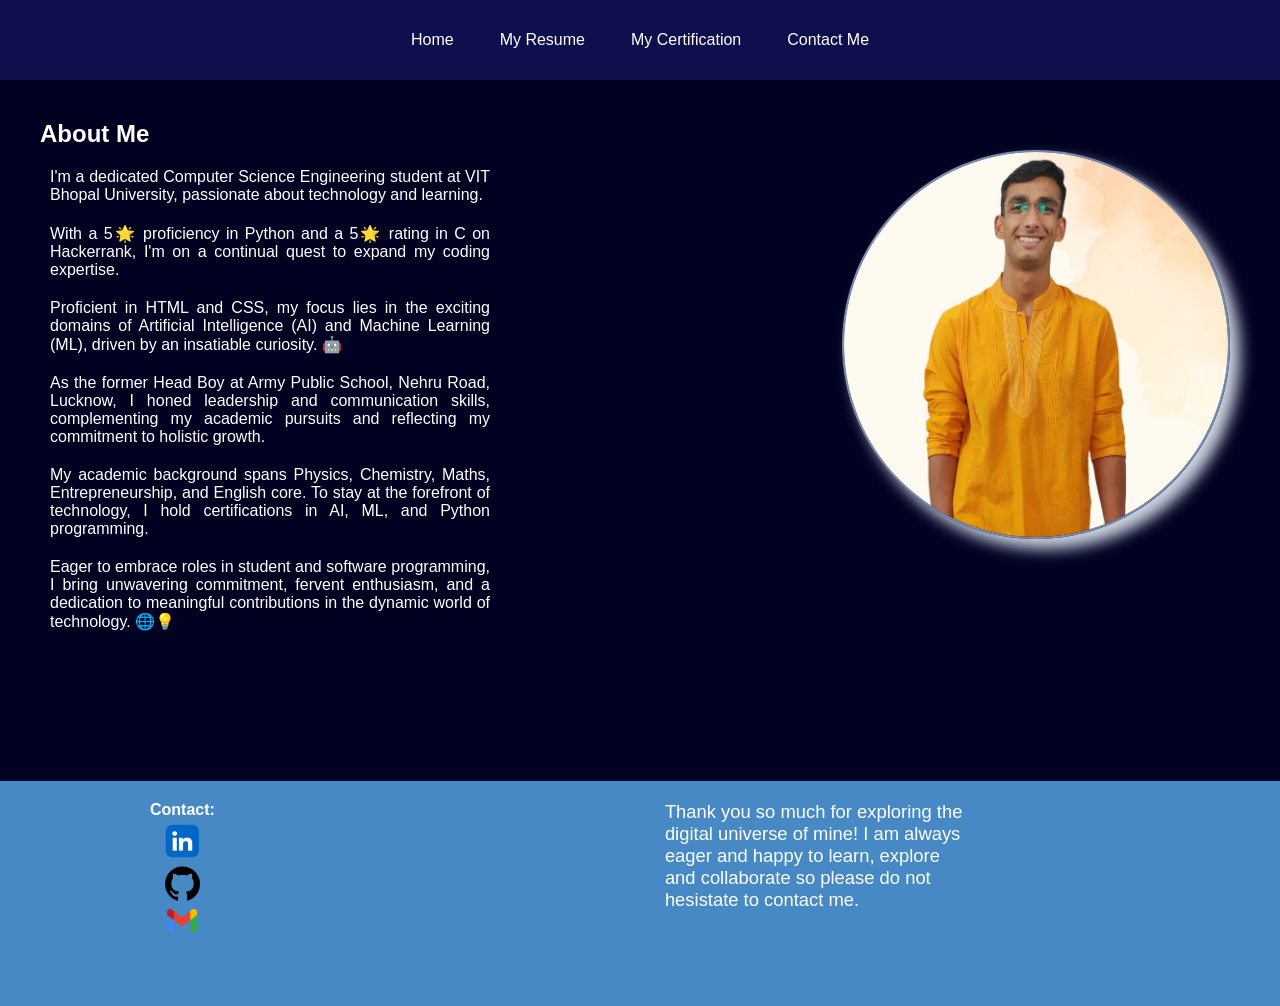
<file: aboutme.html>
<!DOCTYPE html>
<html lang="en">

<head>
    <meta charset="UTF-8">
    <meta name="viewport" content="width=device-width, initial-scale=1.0">
    <title>Sachin Chandra</title>
    <link rel="stylesheet" href="css/aboutmestyle.css">
</head>

<body>
    <header>
        <nav>
            <div class="navbar">
                <ul>
                    <li><a href="index.html">Home</a></li>
                    <li><a href="Sachin Chandra resume.pdf" target="_blank">My Resume</a></li>
                    <li><a href="certification.html">My Certification</a></li>
                    <li id="contact"><a href="#footer">Contact Me</a></li>
                </ul>

            </div>
        </nav>
    </header>
    <main>
        <section id="about-me">
            <h1 style="text-align: left; margin:20px 0px;">About Me</h1>
                <div class="about-me">
                <p>I'm a dedicated Computer Science Engineering student at VIT Bhopal University, passionate about
                    technology and learning.</p>

                <p>With a 5🌟 proficiency in Python and a 5🌟 rating in C on Hackerrank, I'm on a continual quest to
                    expand my coding expertise.</p>

                <p>Proficient in HTML and CSS, my focus lies in the exciting domains of Artificial Intelligence (AI)
                    and Machine Learning (ML), driven by an insatiable curiosity. 🤖</p>    

                <p>As the former Head Boy at Army Public School, Nehru Road, Lucknow, I honed leadership and
                    communication skills, complementing my academic pursuits and reflecting my commitment to holistic
                    growth.</p>    

                <p>My academic background spans Physics, Chemistry, Maths, Entrepreneurship, and English core. To stay
                    at the forefront of technology, I hold certifications in AI, ML, and Python programming.</p>    

                <p>Eager to embrace roles in student and software programming, I bring unwavering commitment, fervent
                    enthusiasm, and a dedication to meaningful contributions in the dynamic world of technology. 🌐💡</p>    
            
        </div>
            <div class="my-pic">
                <img id="aligned-to-right" src="my pic.jpg" alt="Sachiin Chandra">
            </div>
        </section>
    </main>
    <footer class="footer" id="footer">
        <div class="footerFirstLeft"><b>Contact:</b>
            <div class="linkedin"><span><a href="https://www.linkedin.com/in/sachin-chandra-442349246/"
                        target="_blank"><img src="linkedin.png" alt="" style="width: 35px;"></span></div>
            <div class="github"><span><a href="https://github.com/SachinChandra2022" target="_blank"><img
                            src="github.png" alt="" style="width: 35px;"></a></span></div>
            <div class="gmail"><a href="mailto:nihcasardnahc1@gmail.com" target="_blank"><img src="gmail.png" alt=""
                        style="width: 30px;"></a></div>
        </div>
        <div class="footerFirstLeft">
            <p class="footer-text">Thank you so much for exploring the digital universe of mine! I am always eager and
                happy to learn, explore and collaborate so please do not hesistate to contact me.</p>
        </div>
    </footer>
</body>

</html>
</file>
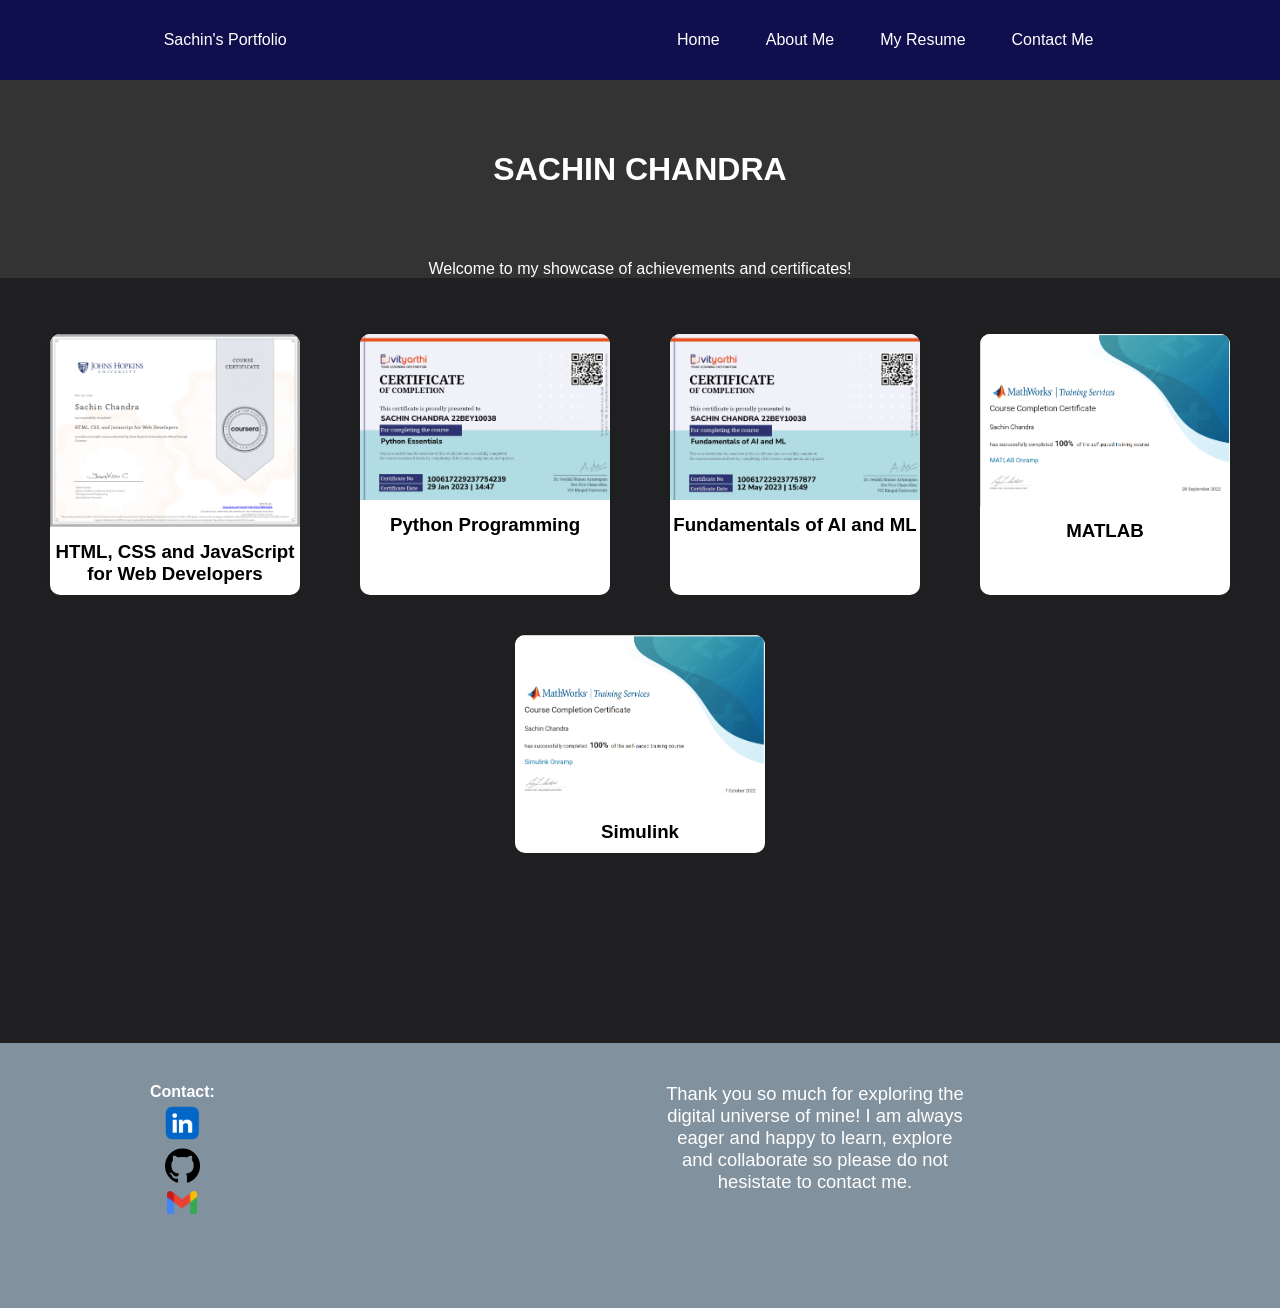
<file: certification.html>
<!DOCTYPE html>
<html lang="en">
<head>
  <meta charset="UTF-8">
  <meta name="viewport" content="width=device-width, initial-scale=1.0">
  <title>Certificates</title>
  <link rel="stylesheet" href="css/certificationStyle.css">
</head>
<body>

  <header>
    <header>
      <nav class="navbar">
          <div class="left">Sachin's Portfolio</div>
          <div class="right">
              <ul>
                  <li id="home"><a href="index.html">Home</a></li>
                  <li ><a href="aboutme.html">About Me</a></li>
                  <li><a href="Sachin Chandra resume.pdf">My Resume</a></li>
                  <li id="contact"><a href="#footer">Contact Me</a></li>
              </ul>

          </div>
      </nav>
    </header>
    <h1>SACHIN CHANDRA</h1>
    <p>Welcome to my showcase of achievements and certificates!</p>
  </header>

  <section class="certificates">
    <div class="certificate" id="certificate1">
      <img src="HTMLCSS.png" alt="Certificate 1">
      <h3>HTML, CSS and JavaScript for Web Developers</h3>
    </div>

    <div class="certificate" id="certificate2">
      <img src="PythonCertificate.png" alt="Certificate 2">
      <h3>Python Programming</h3>
    </div>

    <div class="certificate" id="certificate2">
        <img src="AIMLCertificate.png" alt="Certificate 2">
        <h3>Fundamentals of AI and ML</h3>
    </div>

    <div class="certificate" id="certificate2">
        <img src="MATLAB Onramp.png" alt="Certificate 2">
        <h3>MATLAB</h3>
    </div>

    <div class="certificate" id="certificate2">
        <img src="Simulink Onramp.png" alt="Certificate 2">
        <h3>Simulink</h3>
    </div>
  </section>

  <footer class="footer" id="footer">
    <div class="footerFirstLeft"><b>Contact:</b>
        <div class="linkedin"><span><a href="https://www.linkedin.com/in/sachin-chandra-442349246/" target="_blank"><img
                        src="linkedin.png" alt="" style="width: 35px;"></span></div>
        <div class="github"><span><a href="https://github.com/SachinChandra2022" target="_blank"><img src="github.png"
                        alt="" style="width: 35px;"></a></span></div>
        <div class="gmail"><a href="mailto:nihcasardnahc1@gmail.com" target="_blank"><img src="gmail.png" alt=""
                    style="width: 30px;"></a></div>
    </div>
    <div class="footerFirstRight"><p class="footer-text">Thank you so much for exploring the digital universe of mine! I am always eager and happy to learn, explore and collaborate so please do not hesistate to contact me.</p></div>
</footer>

</body>
</html>
</file>
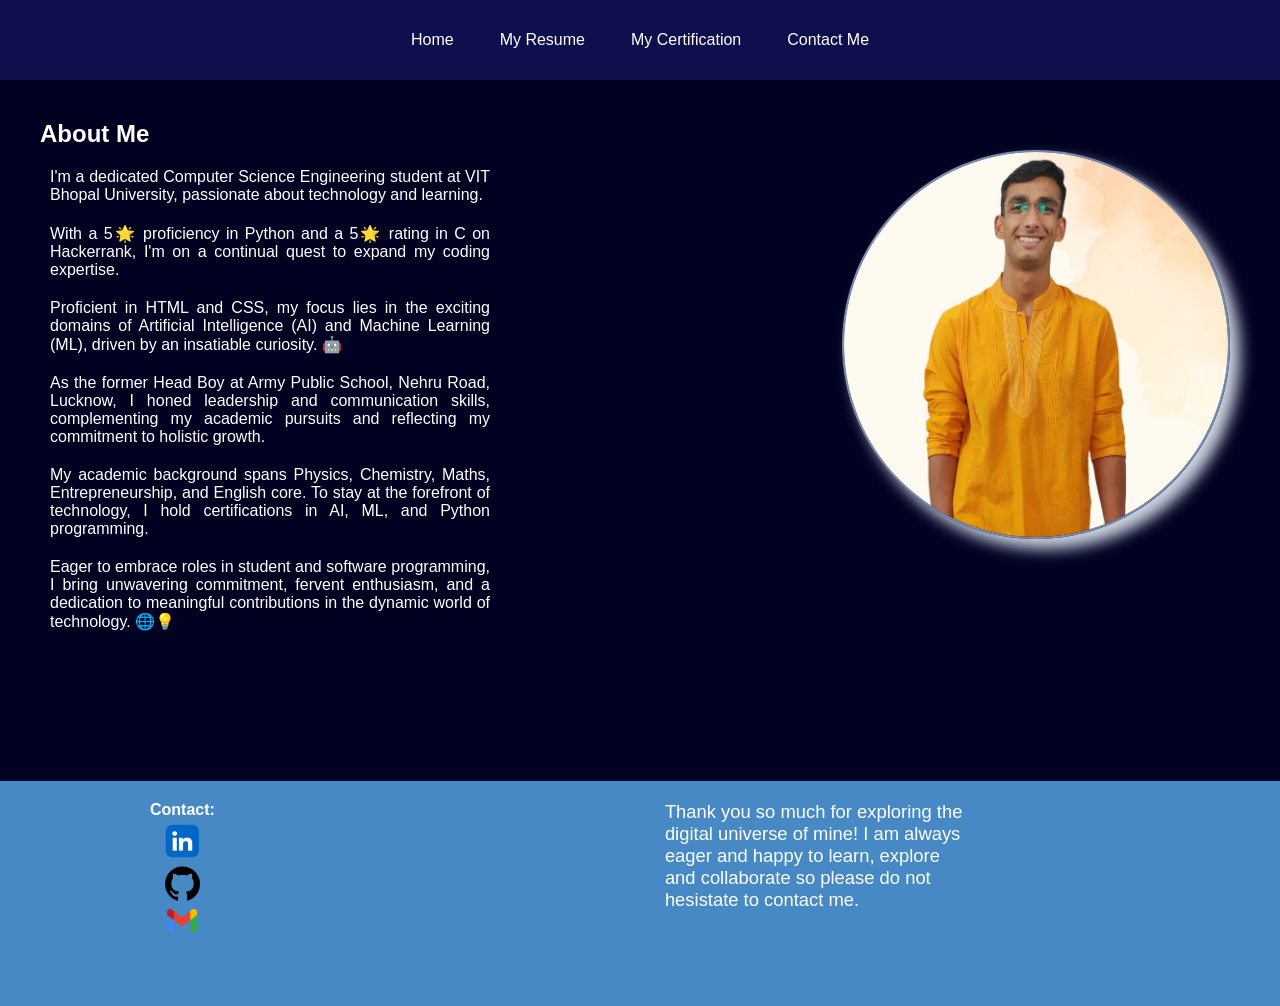
<file: other Pages/aboutme.html>
<!DOCTYPE html>
<html lang="en">

<head>
    <meta charset="UTF-8">
    <meta name="viewport" content="width=device-width, initial-scale=1.0">
    <title>Sachin Chandra</title>
    <link rel="stylesheet" href="/css/aboutmestyle.css">
</head>

<body>
    <header>
        <nav>
            <div class="navbar">
                <ul>
                    <li><a href="/index.html">Home</a></li>
                    <li><a href="/Sachin Chandra resume.pdf" target="_blank">My Resume</a></li>
                    <li><a href="/other Pages/certification.html">My Certification</a></li>
                    <li><a href="#footer">Contact Me</a></li>
                </ul>

            </div>
        </nav>
    </header>
    <main>
        <section id="about-me">
            <h1 style="text-align: left; margin:20px 0px;">About Me</h1>
                <div class="about-me">
                <p>I'm a dedicated Computer Science Engineering student at VIT Bhopal University, passionate about
                    technology and learning.</p>

                <p>With a 5🌟 proficiency in Python and a 5🌟 rating in C on Hackerrank, I'm on a continual quest to
                    expand my coding expertise.</p>

                <p>Proficient in HTML and CSS, my focus lies in the exciting domains of Artificial Intelligence (AI)
                    and Machine Learning (ML), driven by an insatiable curiosity. 🤖</p>    

                <p>As the former Head Boy at Army Public School, Nehru Road, Lucknow, I honed leadership and
                    communication skills, complementing my academic pursuits and reflecting my commitment to holistic
                    growth.</p>    

                <p>My academic background spans Physics, Chemistry, Maths, Entrepreneurship, and English core. To stay
                    at the forefront of technology, I hold certifications in AI, ML, and Python programming.</p>    

                <p>Eager to embrace roles in student and software programming, I bring unwavering commitment, fervent
                    enthusiasm, and a dedication to meaningful contributions in the dynamic world of technology. 🌐💡</p>    
            
        </div>
            <div class="my-pic">
                <img id="aligned-to-right" src="my pic.jpg" alt="Sachiin Chandra">
            </div>
        </section>
    </main>
    <footer class="footer" id="footer">
        <div class="footerFirstLeft"><b>Contact:</b>
            <div class="linkedin"><span><a href="https://www.linkedin.com/in/sachin-chandra-442349246/"
                        target="_blank"><img src="/linkedin.png" alt="" style="width: 35px;"></span></div>
            <div class="github"><span><a href="https://github.com/SachinChandra2022" target="_blank"><img
                            src="/github.png" alt="" style="width: 35px;"></a></span></div>
            <div class="gmail"><a href="mailto:nihcasardnahc1@gmail.com" target="_blank"><img src="/gmail.png" alt=""
                        style="width: 30px;"></a></div>
        </div>
        <div class="footerFirstLeft">
            <p class="footer-text">Thank you so much for exploring the digital universe of mine! I am always eager and
                happy to learn, explore and collaborate so please do not hesistate to contact me.</p>
        </div>
    </footer>
</body>

</html>
</file>
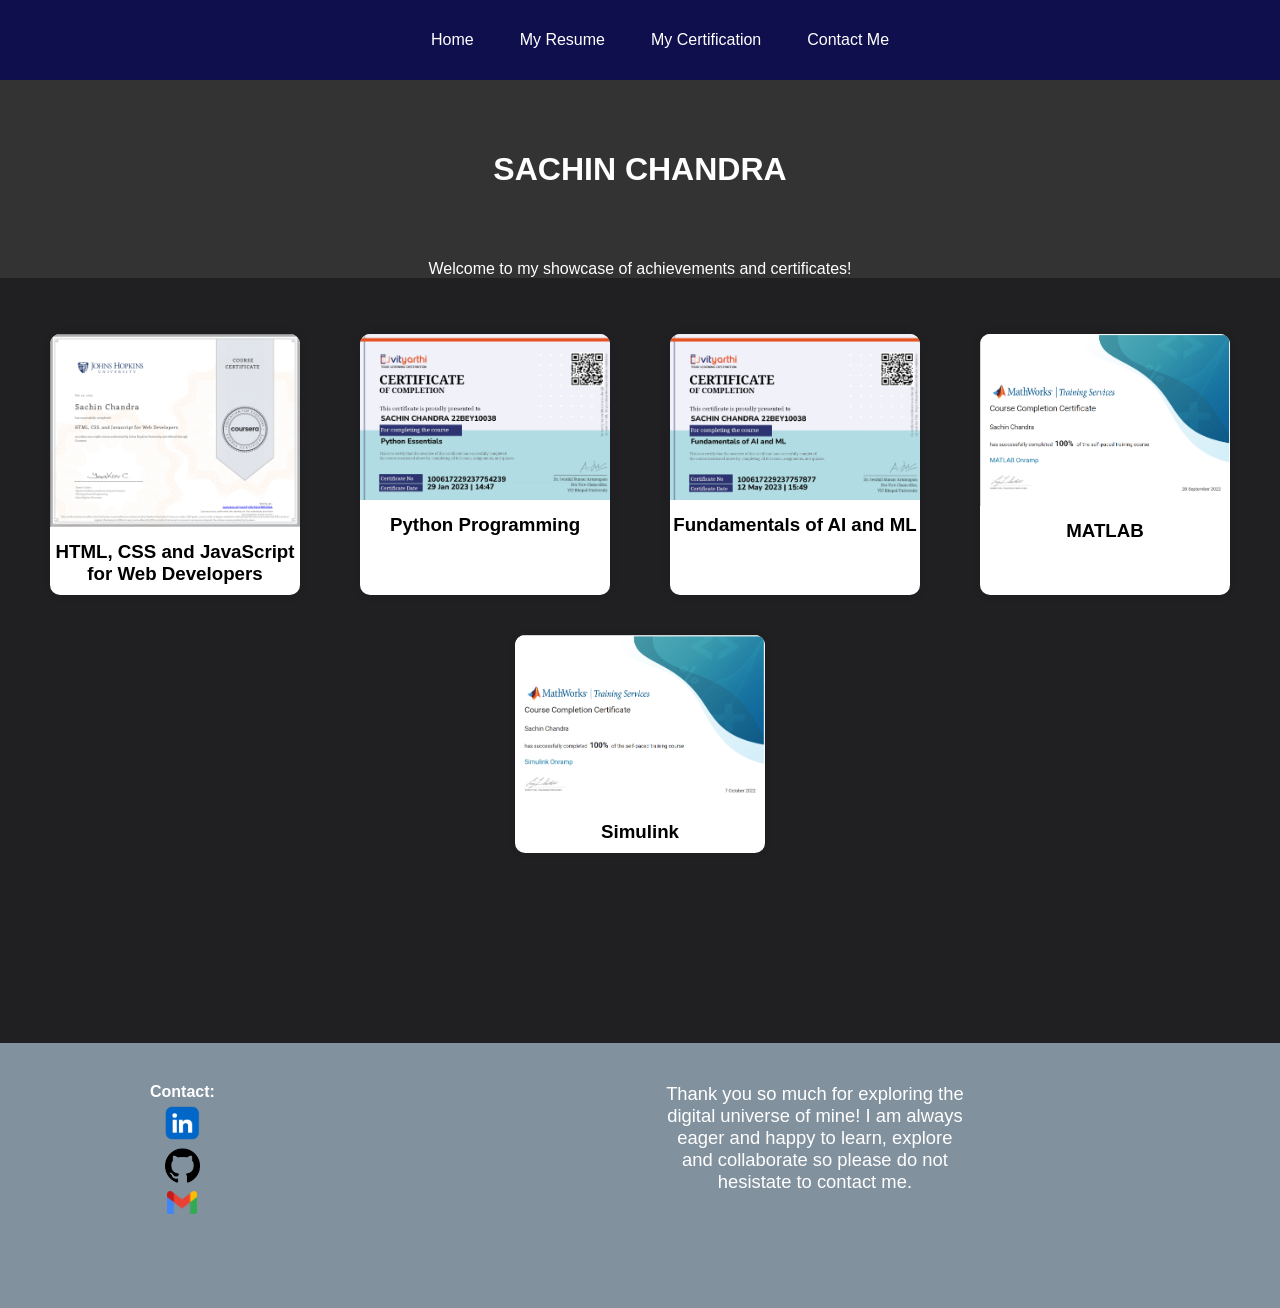
<file: other Pages/certification.html>
<!DOCTYPE html>
<html lang="en">
<head>
  <meta charset="UTF-8">
  <meta name="viewport" content="width=device-width, initial-scale=1.0">
  <title>Certificates</title>
  <link rel="stylesheet" href="/css/certificationStyle.css">
</head>
<body>

  <header>
    <header>
        <nav>
            <div class="navbar">
                <ul>
                    <li><a href="/index.html">Home</a></li>
                    <li><a href="/Sachin Chandra resume.pdf" target="_blank">My Resume</a></li>
                    <li><a href="/other Pages/certification.html">My Certification</a></li>
                    <li><a href="#footer">Contact Me</a></li>
                </ul>

            </div>
        </nav>
    </header>
    <h1>SACHIN CHANDRA</h1>
    <p>Welcome to my showcase of achievements and certificates!</p>
  </header>

  <section class="certificates">
    <div class="certificate" id="certificate1">
      <img src="/HTMLCSS.png" alt="Certificate 1">
      <h3>HTML, CSS and JavaScript for Web Developers</h3>
    </div>

    <div class="certificate" id="certificate2">
      <img src="/PythonCertificate.png" alt="Certificate 2">
      <h3>Python Programming</h3>
    </div>

    <div class="certificate" id="certificate2">
        <img src="/AIMLCertificate.png" alt="Certificate 2">
        <h3>Fundamentals of AI and ML</h3>
    </div>

    <div class="certificate" id="certificate2">
        <img src="/MATLAB Onramp.png" alt="Certificate 2">
        <h3>MATLAB</h3>
    </div>

    <div class="certificate" id="certificate2">
        <img src="/Simulink Onramp.png" alt="Certificate 2">
        <h3>Simulink</h3>
    </div>
    <!-- Add more certificates as needed -->
  </section>

  <footer class="footer" id="footer">
    <div class="footerFirstLeft"><b>Contact:</b>
        <div class="linkedin"><span><a href="https://www.linkedin.com/in/sachin-chandra-442349246/" target="_blank"><img
                        src="/linkedin.png" alt="" style="width: 35px;"></span></div>
        <div class="github"><span><a href="https://github.com/SachinChandra2022" target="_blank"><img src="/github.png"
                        alt="" style="width: 35px;"></a></span></div>
        <div class="gmail"><a href="mailto:nihcasardnahc1@gmail.com" target="_blank"><img src="/gmail.png" alt=""
                    style="width: 30px;"></a></div>
    </div>
    <div class="footerFirstLeft"><p class="footer-text">Thank you so much for exploring the digital universe of mine! I am always eager and happy to learn, explore and collaborate so please do not hesistate to contact me.</p></div>
</footer>

</body>
</html>
</file>
<file: css/aboutmestyle.css>
* {
    margin: 0;
    padding: 0;
}

body {
    background-color: rgb(1, 1, 33);
    color: white;
    font-family: 'Poppins', sans-serif;
}

nav {
    display: flex;
    justify-content: space-around;
    align-items: center;
    height: 80px;
    background-color: rgb(15, 15, 77);
}

nav ul {
    display: flex;
    justify-content: center;

}

nav ul li {
    list-style: none;
    margin: 23px;
}
nav ul li a {
    text-decoration: none;
    color: white;
}

nav ul li a:hover {
    color: rgb(137, 137, 227);
    font-size: 1.05rem;
}
#about-me {
    margin:40px;
    text-align: right;
}

#about-me img {
    display: block;
    position: absolute;
    top: 0;
    right: 0;
    margin: 150px 50px auto 50px;
    box-shadow: 10px 10px 15px rgba(205, 212, 225);
    max-width: 30%;
    height: auto;
    border-radius: 50%;
    border: 2px solid rgb(119, 139, 177);
    transition: transform 0.3s ease-in-out;
}

#about-me img:hover {
    transform: scale(1.1);
}
footer{
    margin: 150px 0px 0px;
    color: white;
    display: flex;
    height: 25vh;
    background-color: rgb(70, 137, 196);
}
.footerFirstRight{
    margin: 20px 150px;
}
.footer-text{
    font-size: 1.15rem;
    width: 300px;
    margin: 0px 150px;
}
.footerFirstLeft{
    margin: 20px 150px;
}
.gmail{
    margin-top: 5px;
    font-size: 0.8rem;
    text-align:center;
}
.linkedin{
    margin-top: 5px;
    font-size: 0.8rem;
    text-align:center;
}
.github{
    margin-top: 5px;
    font-size: 0.8rem;
    text-align: center;
}
#about-me{
    text-align: justify;
    width: 450px;
}
p{
    margin-top: 20px;
    margin-left: 10px;
}
@media (max-width:479.99px){
    #contact{
      display: none;
    }
    #about-me{
      font-size: 0.8rem;
      width: 70vw;
      margin-top: 200px ;
    }
    #about-me img{
      margin: 150px 115px auto 115px ;
    }
    .left{
      display: none;
    }
    .footerFirstLeft{
      margin:20px 37.4vw;
    }
    .footerFirstRight{
      display: none;
    }
    .footer-text{
      display: none;
    }
    .navbar{
      font-size: 0.7rem;
    }
    nav ul li a:hover {
      color: rgb(137, 137, 227);
      font-size: 0.8rem;
    }
  }
  @media (max-width:582.99px) and (min-width:480px){
    #about-me{
      margin-top: 275px;
      font-size: 0.9rem;
      width: 70vw;
    }
    #about-me img{
      margin: 150px 37.4vw auto 37.4vw;
    }
    .left{
      display: none;
    }
    .footerFirstRight{
      width: 400px;
      font-size: 10px;
      margin: 70px 0px auto 40px;
      margin-right: 30px;
  }
  .footer-text{
      font-size: 16px;
      margin: auto;
  }
  .footerFirstLeft{
    margin:30px 30px;
  }
  nav ul li a:hover {
    color: rgb(137, 137, 227);
    font-size: 0.9rem;
  }
  }
  @media (max-width:839.99px)and (min-width:583px){
    #about-me{
      margin-top: 310px;
      font-size: 0.9rem;
      width: 70vw;
    }
    #about-me img{
      margin: 150px 37.4vw auto 37.4vw;
    }
    .footerFirstLeft {
      margin: 20px 25px;
    }
    .footerFirstRight{
      margin: 30px 100px;
    }
    .footer-text{
      margin:0px;
    }
    nav ul li a:hover {
      color: rgb(137, 137, 227);
      font-size: 0.9rem;
    }
  }
  @media (max-width:1138px) and (min-width:840px) {
    .footerFirstLeft {
      margin: 20px 80px;
    }
    .footerFirstRight{
      margin: 30px 150px;
    }
    .footer-text{
      margin:0px;
    }
    nav ul li a:hover {
      color: rgb(137, 137, 227);
      font-size: 0.9rem;
    }
  }
</file>
<file: css/certificationStyle.css>
body {
    font-family: 'Arial', sans-serif;
    margin: 0;
    padding: 0;
    background-color: #202022;
  }
  
header {
    text-align: center;
    background-color: #333;
    color: #fff;
  }
  h1 {
    padding: 50px 0;
  }
  nav {
    display: flex;
    justify-content: space-around;
    align-items: center;
    height: 80px;
    background-color: rgb(15, 15, 77);
}

nav ul {
    display: flex;
    justify-content: center;

}

nav ul li {
    list-style: none;
    margin: 23px;
}
nav ul li a {
    text-decoration: none;
    color: white;
}

nav ul li a:hover {
    color: rgb(137, 137, 227);
    font-size: 1.05rem;
}

  .certificates {
    display: flex;
    justify-content: space-around;
    flex-wrap: wrap;
    padding: 20px;
  }
  
  .certificate {
    width: 250px;
    margin: 20px;
    background-color: #fff;
    border-radius: 10px;
    overflow: hidden;
    box-shadow: 0 0 10px rgba(0, 0, 0, 0.1);
    transition: transform 0.3s ease-in-out;
  }
  
  .certificate img {
    width: 100%;
    height: auto;
  }
  
  .certificate h3 {
    text-align: center;
    margin: 10px 0;
  }
  
  .certificate:hover {
    transform: scale(1.05);
  }
  
  footer {
    text-align: center;
    padding: 20px 0;
    background-color: #333;
    color: #fff;
  }
  @keyframes fadeIn {
    from {
      opacity: 0;
    }
    to {
      opacity: 1;
    }
  }
  
  .certificate:nth-child(odd) {
    animation: fadeIn 1s ease-out;
  }
  
  .certificate:nth-child(even) {
    animation: fadeIn 1s ease-out 0.5s;
  }
  footer{
    margin: 150px 0px 0px;
    color: white;
    display: flex;
    height: 25vh;
    background-color: rgb(129, 145, 158);
}
.footerFirstRight{
    margin: 20px 150px;
}
.footer-text{
    font-size: 1.15rem;
    width: 300px;
    margin: 0px 150px;
}
.footerFirstLeft{
    margin: 20px 150px;
}
.gmail{
    margin-top: 5px;
    font-size: 0.8rem;
    text-align:center;
}
.linkedin{
    margin-top: 5px;
    font-size: 0.8rem;
    text-align:center;
}
.github{
    margin-top: 5px;
    font-size: 0.8rem;
    text-align: center;
}

@media (max-width:479.99px){
  #contact{
    display: none;
  }
  .left{
    display: none;
  }
  .footerFirstLeft{
    margin:20px 85px;
  }
  .footerFirstRight{
    display: none;
  }
  .navbar{
    font-size: 0.7rem;
  }
  nav ul li a:hover {
    color: rgb(137, 137, 227);
    font-size: 0.8rem;
  }
}
@media (max-width:582.99px) and (min-width:480px){
  .left{
    display: none;
  }
  .footerFirstRight{
    width: 400px;
    font-size: 10px;
    margin: 70px 0px auto 40px;
    margin-right: 30px;
}
.footer-text{
    font-size: 16px;
    margin: auto;
}
.footerFirstLeft{
  margin:30px 30px;
}
nav ul li a:hover {
  color: rgb(137, 137, 227);
  font-size: 0.9rem;
}
}
@media (max-width:839.99px)and (min-width:583px){
  .footerFirstLeft {
    margin: 20px 25px;
  }
  .footerFirstRight{
    margin: 30px 100px;
  }
  .footer-text{
    margin:0px;
  }
  nav ul li a:hover {
    color: rgb(137, 137, 227);
    font-size: 0.9rem;
  }
}
@media (max-width:1138px) and (min-width:840px) {
  .footerFirstLeft {
    margin: 20px 80px;
  }
  .footerFirstRight{
    margin: 30px 150px;
  }
  .footer-text{
    margin:0px;
  }
  nav ul li a:hover {
    color: rgb(137, 137, 227);
    font-size: 0.9rem;
  }
}
</file>
